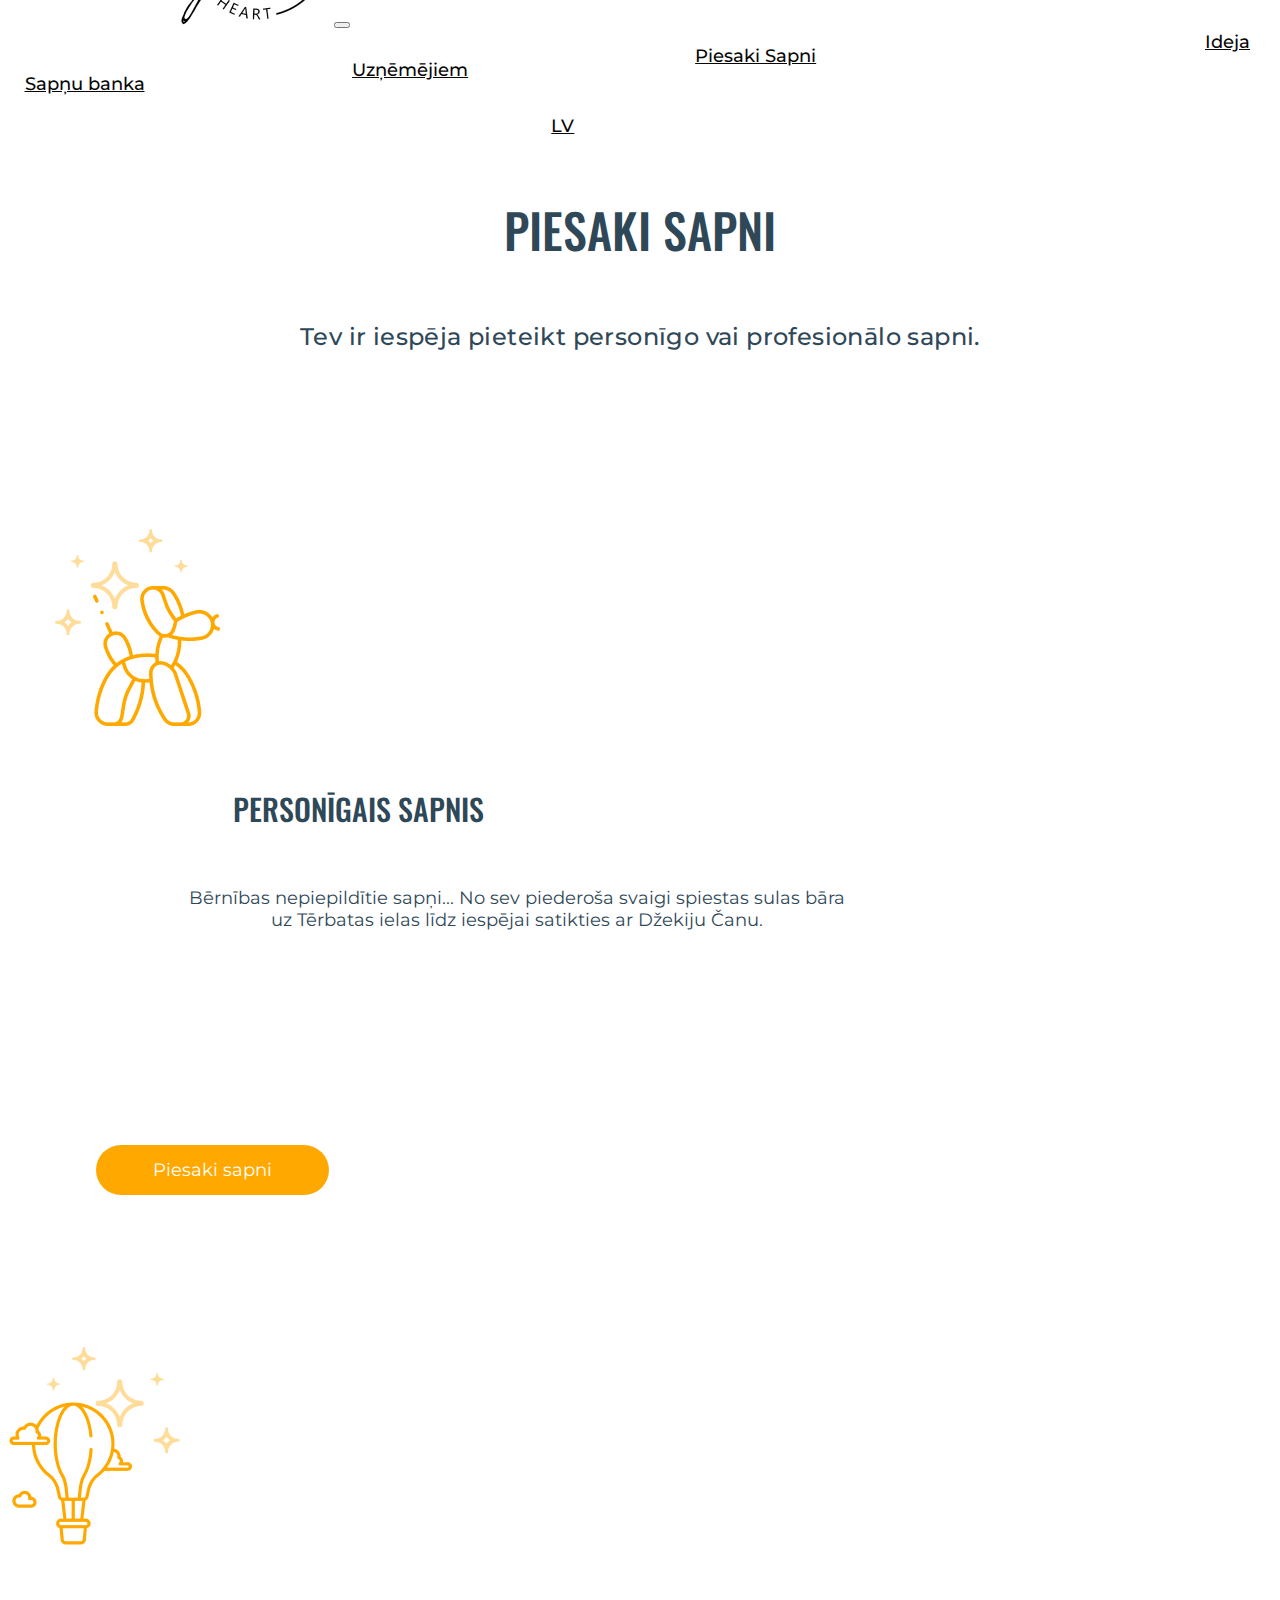
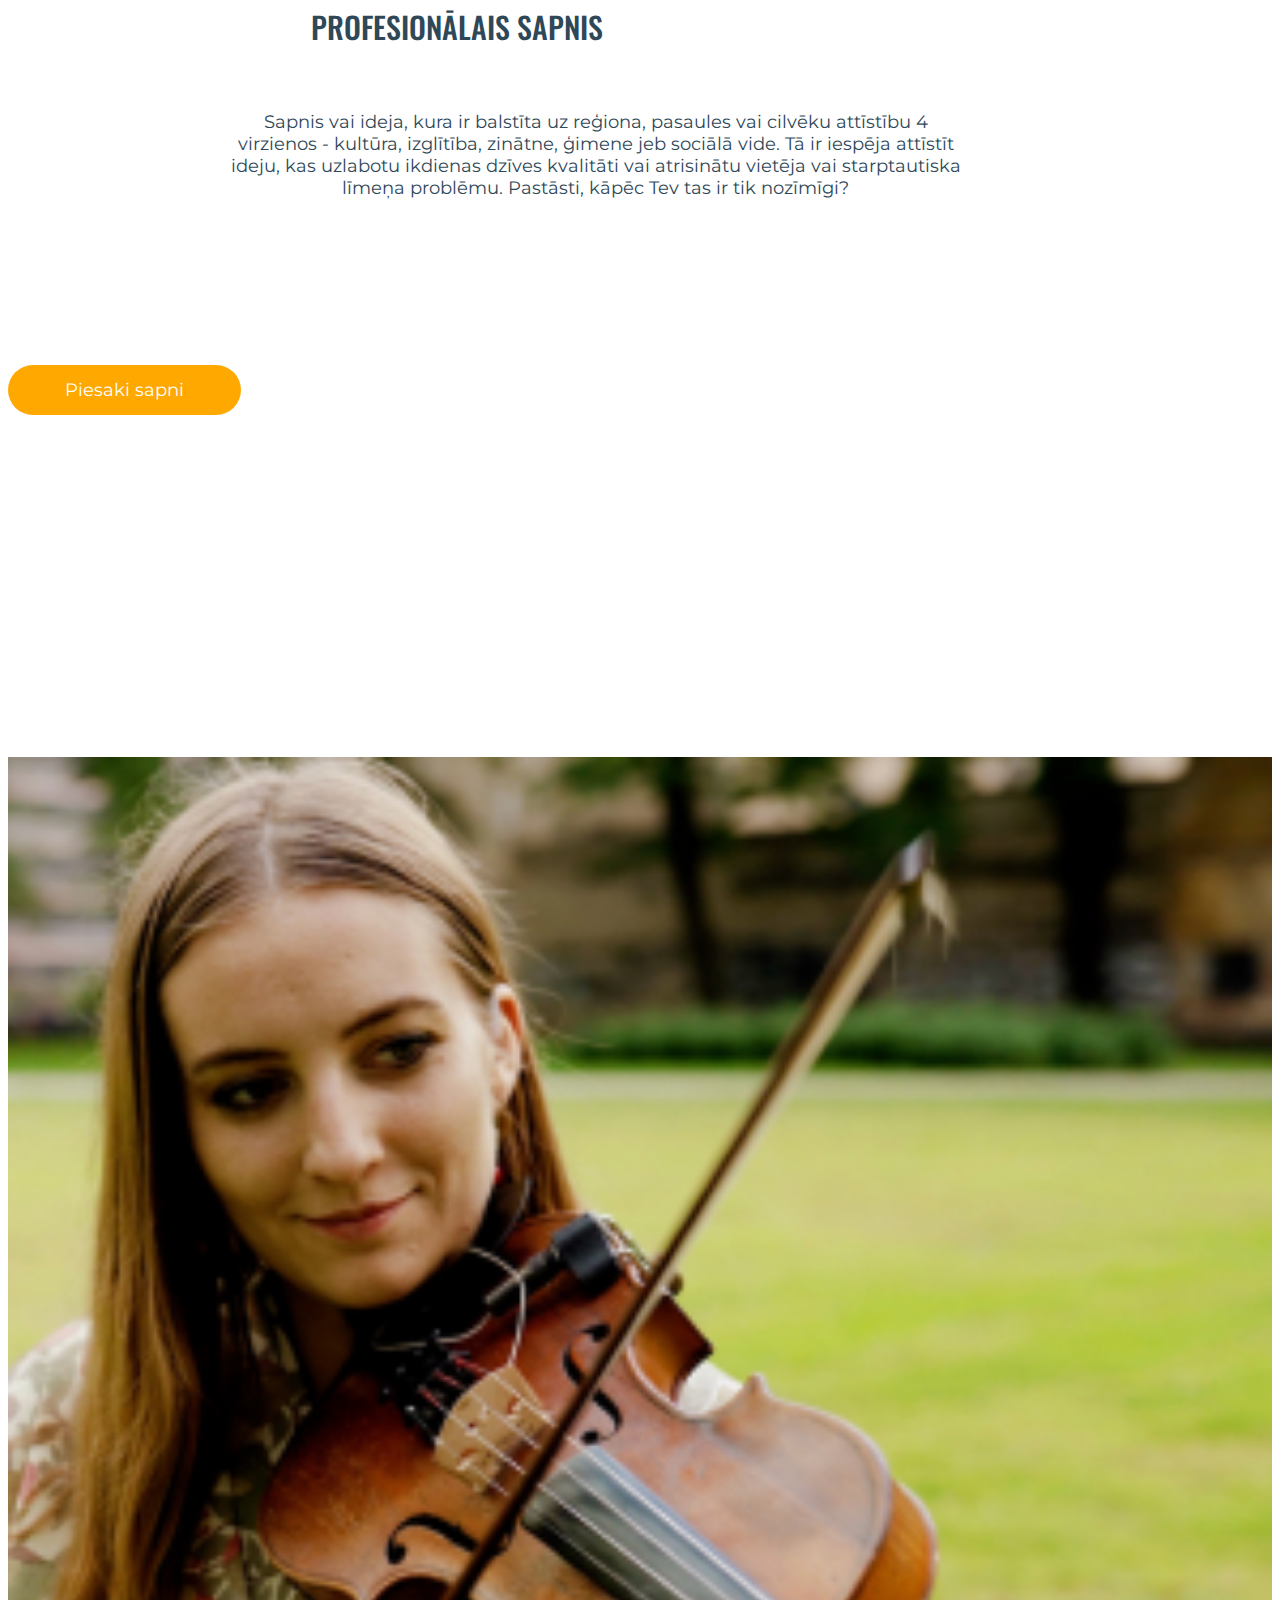
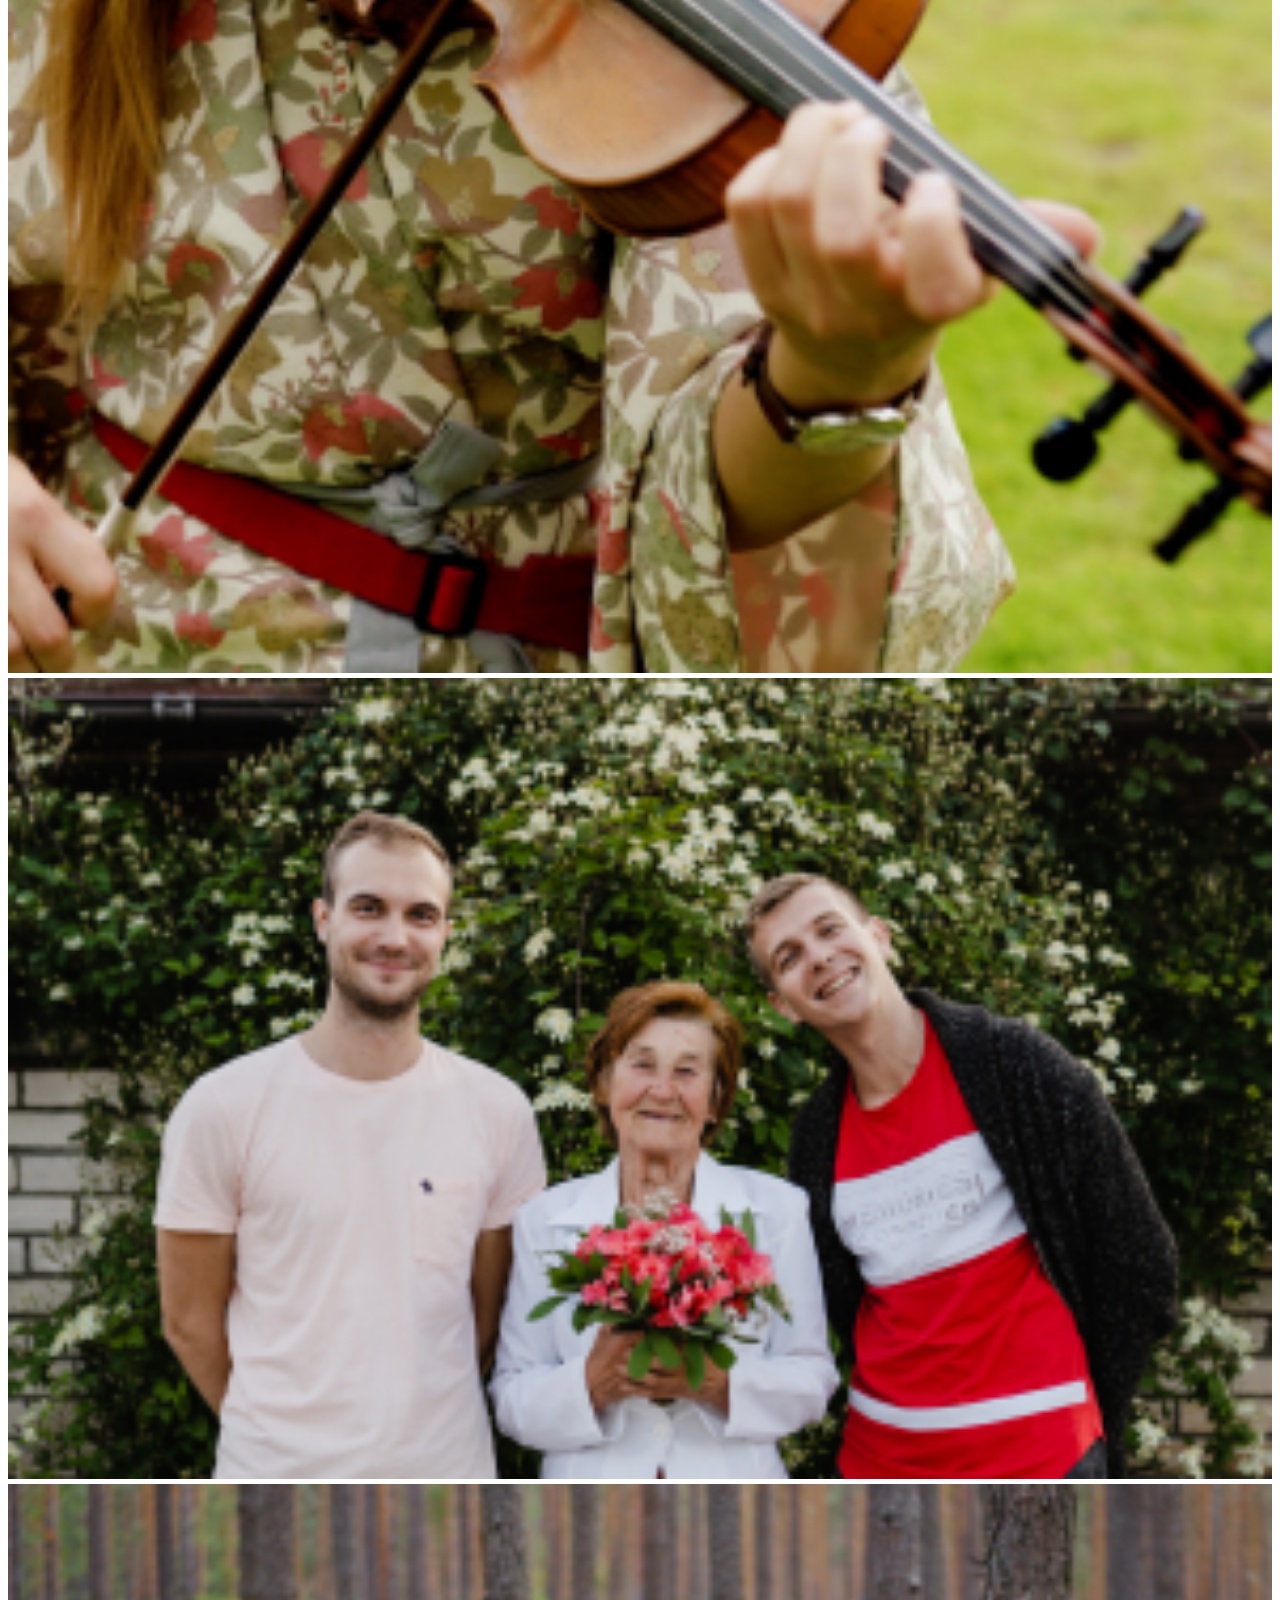
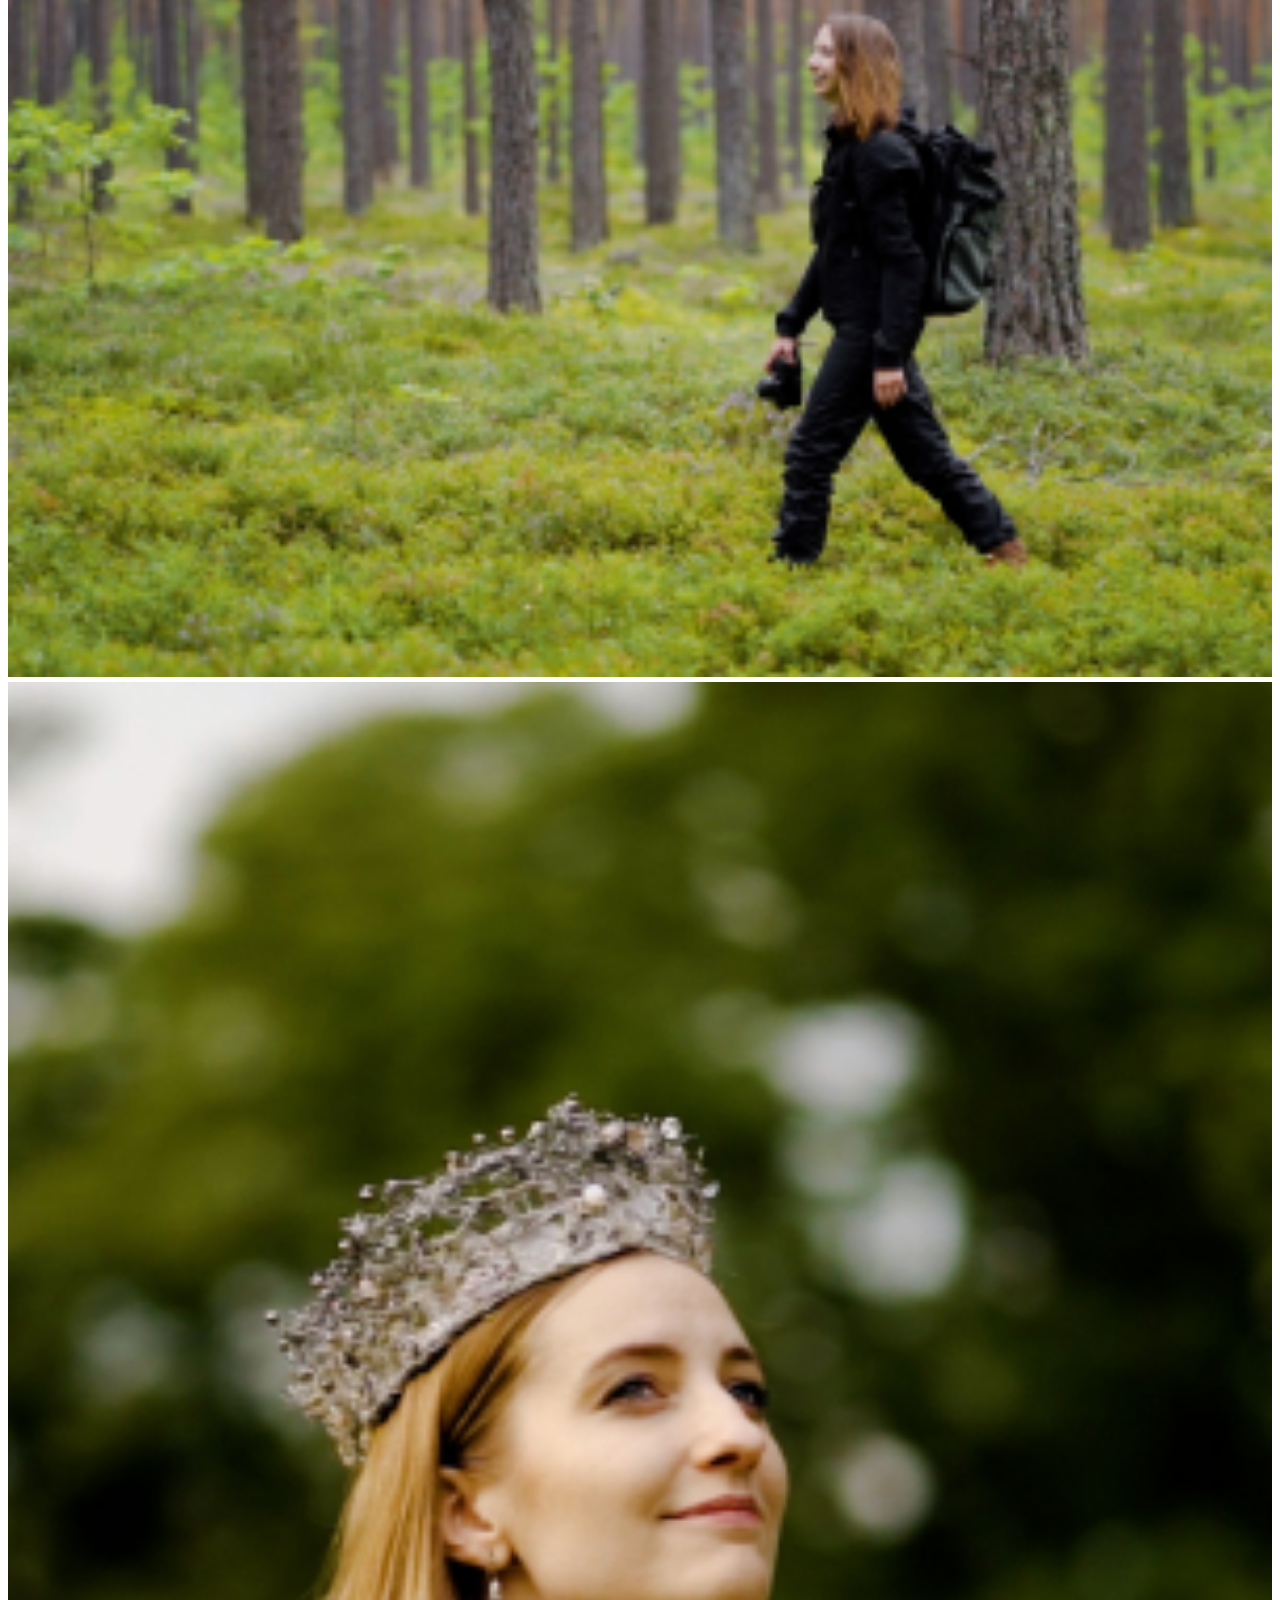
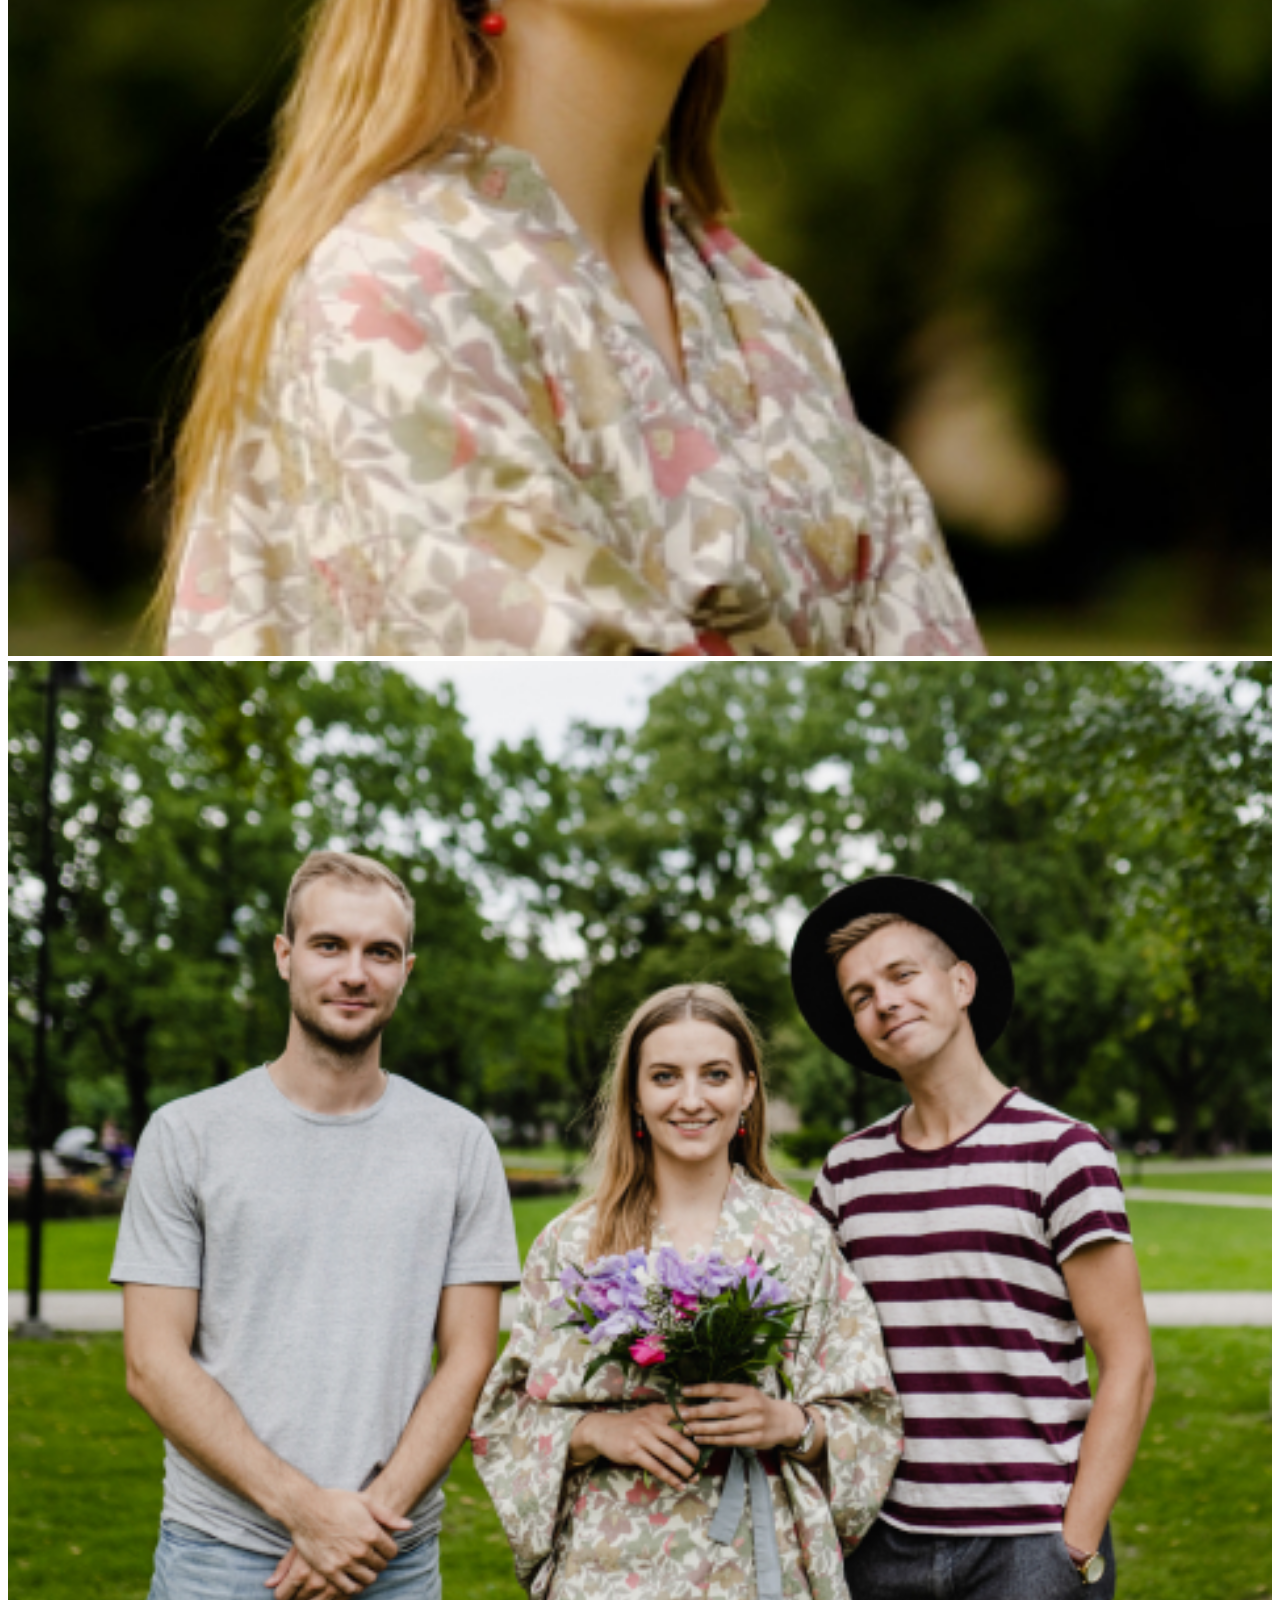
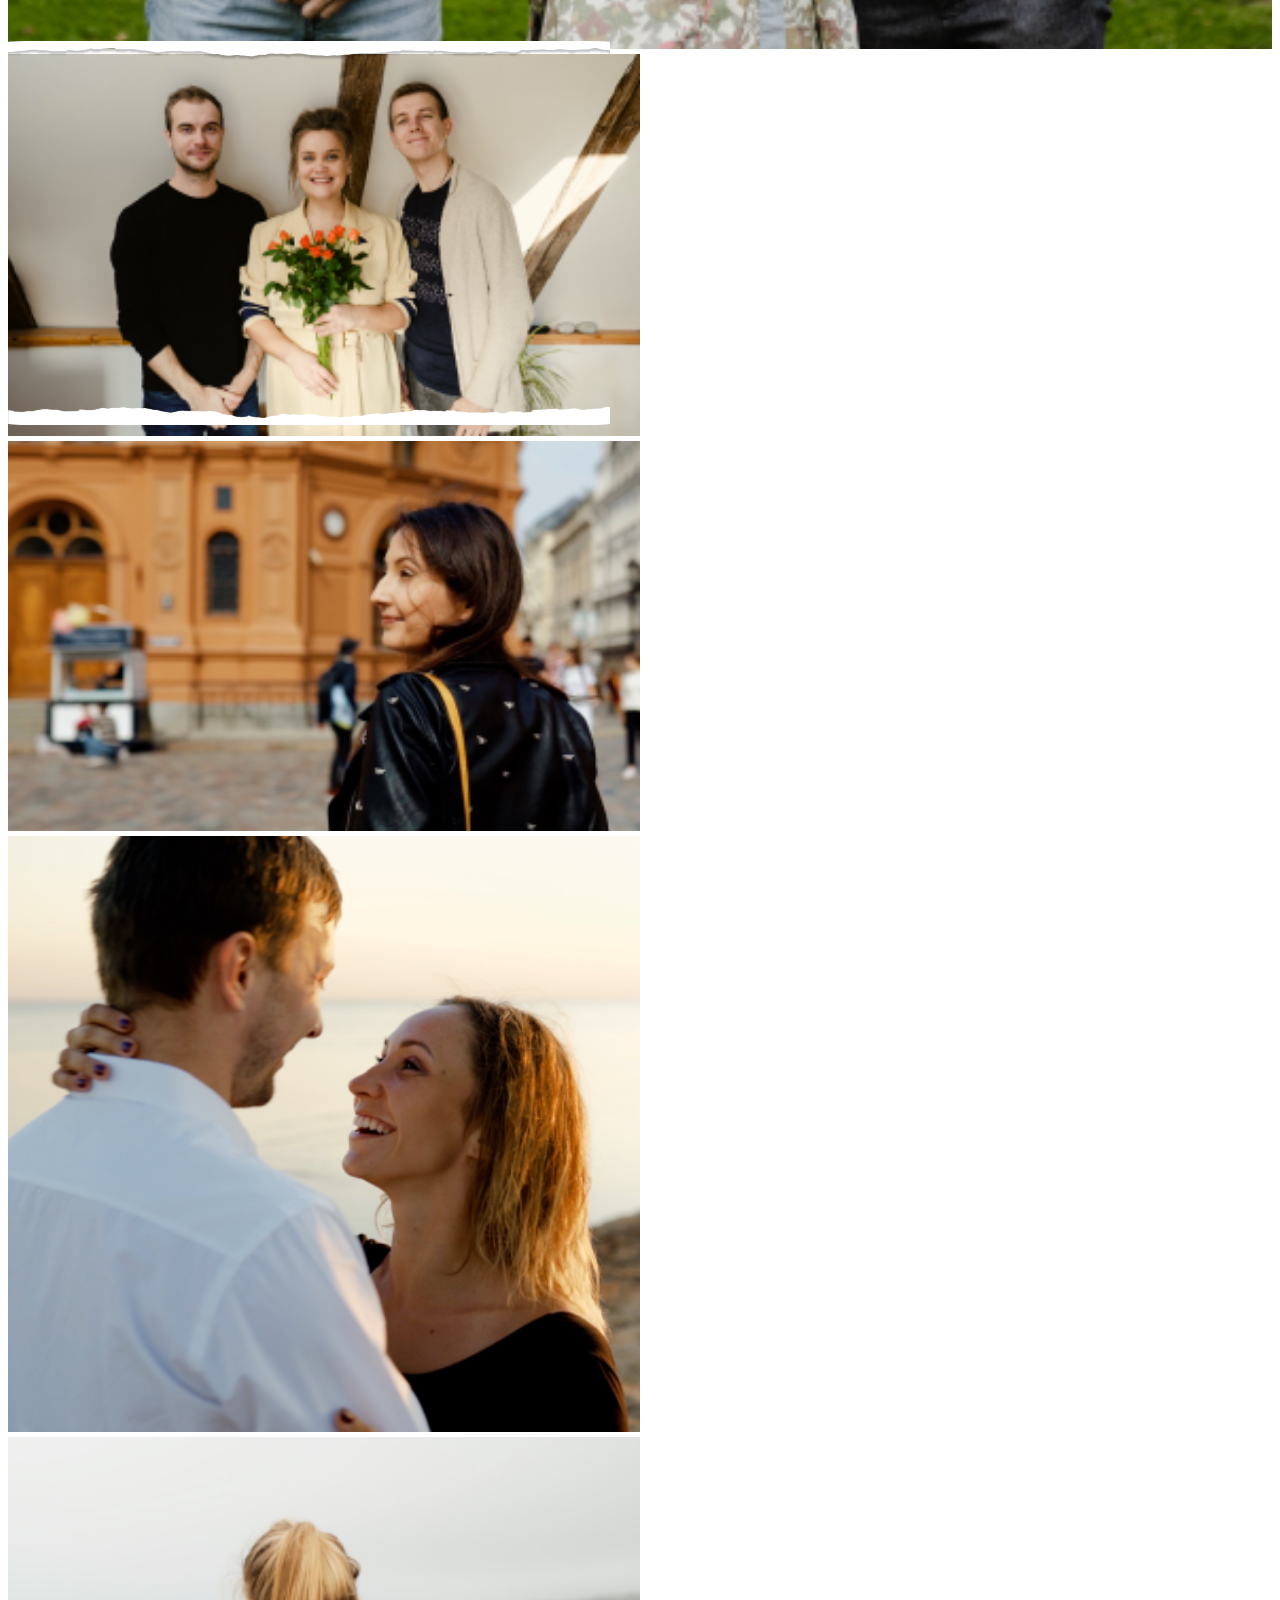
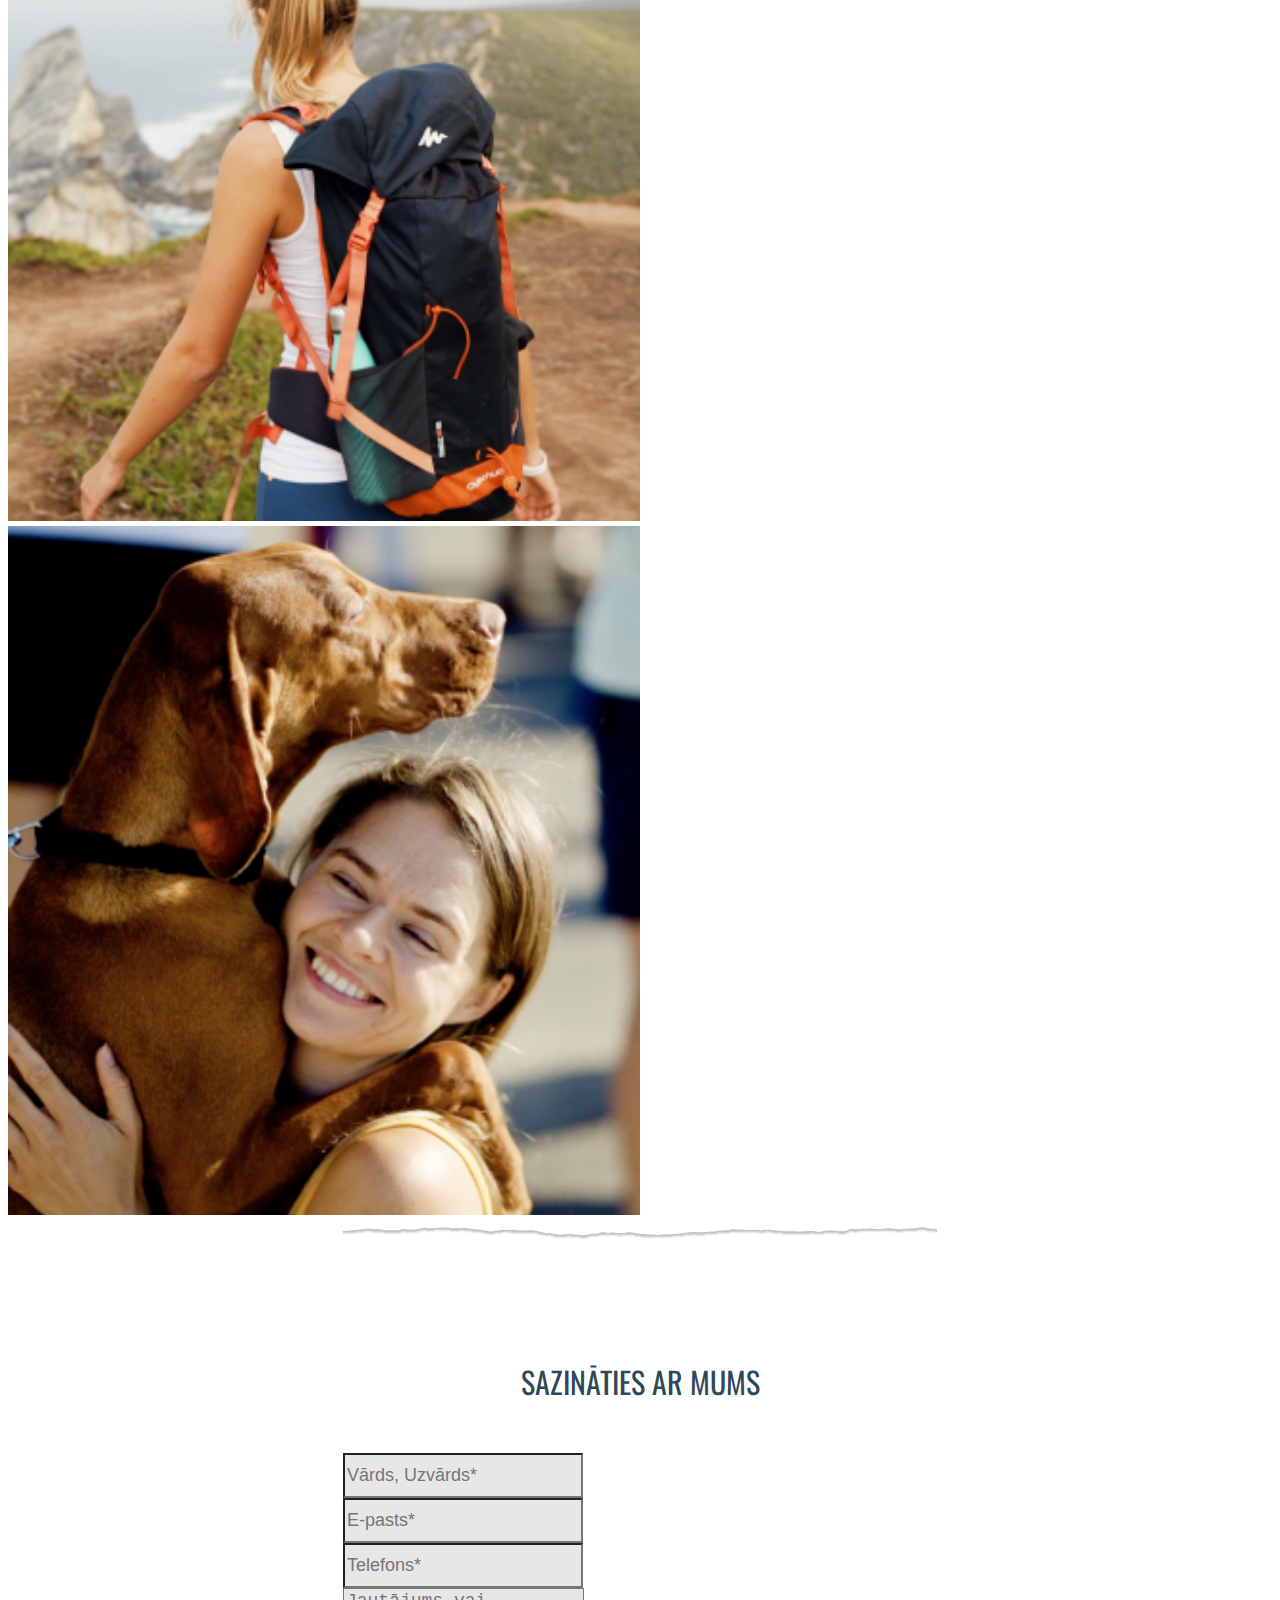
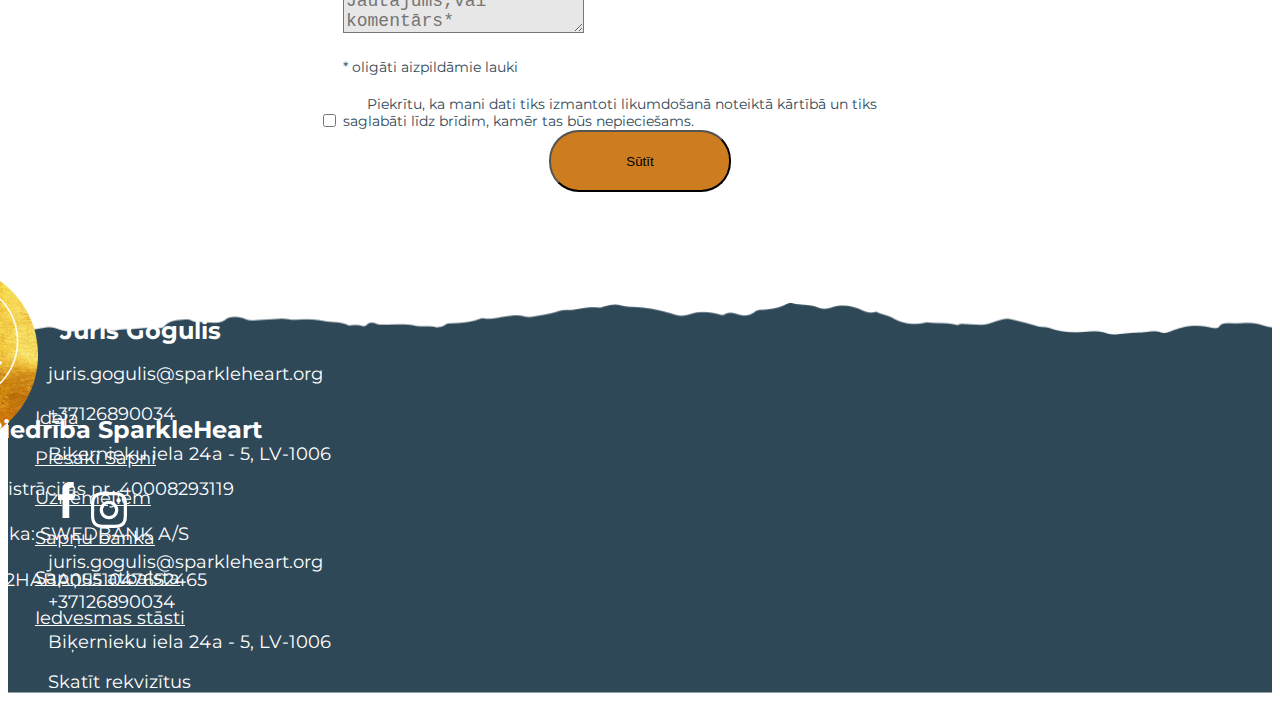
<file: Piesaki_sapni.html>
<!DOCTYPE html>
<lang="lv" class="h-100 width-1366px">
    <head>
		<meta charset="UTF-8">
		<meta name="viewport" content="width=device-width, initial-scale=1">
		<link rel="stylesheet" href="https://stackpath.bootstrapcdn.com/bootstrap/4.1.3/css/bootstrap.min.css" integrity="sha384-MCw98/SFnGE8fJT3GXwEOngsV7Zt27NXFoaoApmYm81iuXoPkFOJwJ8ERdknLPMO" crossorigin="anonymous">
		<link rel="stylesheet" href="Assets/css/piesaki-sapni.css">
    	<link href="https://fonts.googleapis.com/css2?family=Montserrat:wght@300&family=Oswald:wght@500&display=swap" rel="stylesheet">
		<script src="https://ajax.googleapis.com/ajax/libs/jquery/3.5.1/jquery.min.js"></script>
		<script src="js/theme.js"></script>
		<link rel="icon" type="png" href="Assets/img/Favicon.png"/>
	</head>
	<header>
<header>
        <nav class=" navbar navbar-expand-lg  navbar-light text-black ">
          <a class="navbar-brand"  href="/index.html">
          <img src="Assets/img/BlackLogo 3.png" alt="Logo" class="nav-stils" ></a>
          <button class="navbar-toggler" data-toggle="collapse" data-target="#navbarNav">
            <span class="navbar-toggler-icon"></span>
            </button>
          <div class="collapse navbar-collapse" id="navbarNav">
            <ul class="navbar-nav nav-fill w-100 justify-content-end" id="blackNavTx">
              <li class="nav-item">
                <a class="nav-link-1 active" aria-current="page" href="Ideja.html">Ideja</a>
              </li>
              <li class="nav-item">
                <a class="nav-link-2" href="Piesaki_sapni.html">Piesaki Sapni</a>
              </li>
              <li class="nav-item">
                <a class="nav-link-3" href="uznemejiem.html">Uzņēmējiem</a>
              </li>
              <li class="nav-item">
                <a class="nav-link-4" href="sapnu_banka.html">Sapņu banka</a>
              </li>
              <li class="nav-item">
                <a class="nav-link-5" href="sapnus_atbalsta.html">Sapņus atbalsta</a>
              </li>
              <li class="nav-item">
                <a class="nav-link-6" href="iedvesmas_stasti.html">99 iedvesmas stāsti </a>
              </li>
              <li class="nav-item">
                <a class="nav-link-7" href="#">LV </a>
              </li>
            </ul>
          </div>
      </nav>

</header>
<body class="piesaki_sapni">
    <button onclick="topFunction()" id="myBtn" title="Go to top">Top</button>
    <div class="row">
        <div class="col-12 ">
             <h1 class="virsrakstsPS">PIESAKI SAPNI</h1>
             <h3 class="secoondarytxtPS">Tev ir iespēja pieteikt personīgo vai profesionālo sapni.</h3>
        </div>    
    </div>
    <div class="container-fluid">
        <div class="row">
            <div class="col-lg-6 col-xs-12 text-center">
                <img src="Assets/img/person_sapnis_att.png" alt="personigais sapnis" class="image-fluid sapnis_atts">
                <h2 class="sapnispers_txt">PERSONĪGAIS SAPNIS</h2>
                <p class="sapnispers_content">Bērnības nepiepildītie sapņi... No sev piederoša svaigi spiestas sulas bāra uz Tērbatas ielas līdz iespējai satikties ar Džekiju Čanu. </p>
                <button class="button buttonPS">Piesaki sapni</button>
            </div>
            <div class="col-lg-6 col-xs-12  text-center">
                <img src="Assets/img/profes_sapnis_att,.png " alt="profesionalais sapnis" class="image-fluid sapnis_attb">
                <div class="sapnisprof_txt">PROFESIONĀLAIS SAPNIS</div>
                <p class="sapnisprof_content">Sapnis vai ideja, kura ir balstīta uz reģiona, pasaules vai cilvēku attīstību 4 virzienos - kultūra, izglītība, zinātne, ģimene jeb sociālā vide. Tā ir iespēja attīstīt ideju, kas uzlabotu ikdienas dzīves kvalitāti vai atrisinātu vietēja vai starptautiska līmeņa problēmu. Pastāsti, kāpēc Tev tas ir tik nozīmīgi?</p>
                <button class="button buttonpiesakisapniprof">Piesaki sapni</button>
            </div>
        </div>
    </div>
	<div class="container-fluid d-none d-sm-block no-padding">
		<div class="row no-gutters">
			<div class="col-sm-3 box img bilde ">
				<img src="Assets/img/Lauma_4.jpg" alt="Lauma" class="img-fluid">
			</div>
            <div class="col-sm-3 bilde">
				<img src="Assets/img/Brinuma_meita-3.jpg" alt="Brinuma_meita-3" class="img-fluid" width="100%">
				<img src="Assets/img/Arta_2 1.jpg" alt="Arta" class="img-fluid" width="100%">
			</div>
			<div class="col-sm-2 box img bilde">
				<img src="Assets/img/Lauma_3.jpg" alt="Lauma_3" class="img-fluid">
			</div>
			
			<div class="col-sm-4 box img bilde">
				<img src="Assets/img/Brinuma_meita-2.jpg" alt="Anda_2 1" class="img-fluid">
			</div>
			<img src="Assets/img/robotamala.svg" alt="Video" class=" img-fluid center w-100 mala-ps">
			<img src="Assets/img/robots_apaksa.svg" alt="Video" class=" img-fluid  center w-100 mala-ps2">
		</div>
	</div>

	<div class="container-fluid d-block d-sm-none">
		<div class="row no-gutters">
			<div class="col-sm-3 ">
				<img src="Assets/img/Brinuma_meita-15.png" alt="Brinuma_meita-15" class="img-fluid" width="50%">
				<img src="Assets/img/Alina_1 1.png" alt="Alina_1" class="img-fluid" width="50%">
			</div>
			<div class="col-sm-6  ">
				<img src="Assets/img/Anda_2 1.png" alt="Anda_2 1" class="img-fluid" width="50%">
			</div>
		</div>
		<div class="row no-gutters">
			<div class="col-sm-3 ">
				<img src="Assets/img/Zanda_1.png" alt="Zanda_1" class="img-fluid" width="50%">
			</div>
			<div class="col-sm-3">
				<img src="Assets/img/Sibilla_4.png" alt="Sibilla_4" class="img-fluid" width="50%">
			</div>
      <img src="Assets/img/robotamala.svg" alt="Video" class="center w-100 mala1">
      <img src="Assets/img/robots_apaksa.svg" alt="Video" class="center w-100 mala2">
		</div>
	</div>
</div>
	  
  <div class="col-12 ">
    <p class="sazinaties-ps">SAZINĀTIES AR MUMS</p>
  </div>
	</main>
	<form class="col-md-4 col-md-6 col-sm-12 center">
		<div class="row ">
			<div class="col-md-6 mb-3 ">
				<input type="text" class="form-control peleksfons"  placeholder="Vārds, Uzvārds*">
			</div>
			<div class="col-md-6 mb-3 ">
				<input type="email" class="form-control peleksfons" placeholder="E-pasts*">
			</div>
		</div>
		<div class="row m-0  ">
			<input type="number" class="form-control peleksfons"  placeholder="Telefons*" >
		</div>
		<div class="form-group mt-3">
			<textarea class="form-control peleksfons" rows="8.5" placeholder="Jautājums,vai komentārs*" ></textarea>
		</div>
		<div class="form-info-text">
			<p class="p nbsp-after zemtabulas">
				* oligāti aizpildāmie lauki
			</p>
		
		</div>
		<div class="form-group">
			<div class="form-check zemtabulas" >
				<input class="form-check-input" type="checkbox" id="gridCheck">
				<label class="form-check-label" for="gridCheck">
				Piekrītu, ka mani dati tiks izmantoti likumdošanā noteiktā kārtībā un tiks saglabāti līdz brīdim, kamēr tas būs nepieciešams.
				</label>
			</div>
		</div>
		<div class="form-info-text">
			<p class="p nbsp-after pazinojums" id="pazinojums">Paldies, ka sapņo!</p>
            <p class=" pazinojums2 pazinojums" id="pazinojums">Ja Tavs sapnis tiks izvēlēts, mēs ar Tevi sazināsimies.</p>
		<button type="button" class="btn btn-primary center" id="sutit_piesakiSapni" >Sūtīt</button>
    </div>
  </form>
	  <footer>
        <div class="container-fluid no-padding">
            <div class="view image-fluid " style="background-image:url(Assets/img/footer_1.png); background-size: cover; padding-top: 7em;">
                <div class="row">
                    <div class="col-xl-3 col-sm-6 text-center ">
                <img src="Assets/img/GoldenV2Logo 3.png" alt="Logo" class="image-fluid footer-logo">
            </div>
                  
            <div class="col-xl-3 d-none d-xl-block">
                <ul class="no-bullets footer-col-1" style=transform:translate(-13px,-62px);> 
                    <li><a class="col-1-1" href="#">Ideja</a></li>
                    <li><a class="col-1-1" href="#">Piesaki Sapni</a></li>
                    <li><a class="col-1-1" href="#">Uzņēmējiem</a></li>
                    <li><a class="col-1-1" href="#">Sapņu banka</a></li>
                    <li><a class="col-1-1" href="#">Sapņus atbalsta</a></li>
                    <li><a class="col-1-1" href="#">Iedvesmas stāsti</a></li>
                </ul>
                  </div>
                  <div class="col-xl-3 d-none d-xl-block" id="Col2Foot">
                    <ul class="no-bullets footer-col-2"> 
                            <li><h4>Biedrība SparkleHeart</h4></li>
                           <li><p>Reģistrācijas nr. 40008293119</p></li>
                        <li><p>Banka: SWEDBANK A/S</p></li>
                            <li><p>LV52HABA0551047652465</p></li>
                  </ul>
                </div> 
                <div class="col-xl-3 col-md-3">
                    <ul class="no-bullets footer-col-3 text-right" > 
                            <li class=""><h4 href="#">Juris Gogulis</h4></li>
                           <li class="d-none d-xl-block"><p href="#">juris.gogulis@sparkleheart.org</p></li>
                        <li class="d-none d-xl-block"><p href="#">+37126890034</p></li>
                            <li class="d-none d-xl-block"><p href="#">Biķernieku iela 24a - 5, LV-1006</p></li>
                        <img class=logo src="Assets/img/fb_logo.png" alt="FB logo">
                        <img class=logo src="Assets/img/insta_logo.png"  alt="Instagram logo">
        
        
                  </ul>
                </div> 
                <div class="col-sm-12  text-sm-left d-block d-sm-none ">
                    <ul class="no-bullets" > 
                            <li><p href="#">juris.gogulis@sparkleheart.org</p></li>
                           <li><p href="#">+37126890034</p></li>
                        <li><p href="#">Biķernieku iela 24a - 5, LV-1006</p></li>
                            <li><p href="#">Skatīt rekvizītus</p></li>
                  </ul>
                </div> 
                </div>
              </div>
            </div>
            </footer>
            <script src="https://cdn.jsdelivr.net/npm/popper.js@1.16.1/dist/umd/popper.min.js" integrity="sha384-9/reFTGAW83EW2RDu2S0VKaIzap3H66lZH81PoYlFhbGU+6BZp6G7niu735Sk7lN" crossorigin="anonymous"></script>
            <script src="https://stackpath.bootstrapcdn.com/bootstrap/4.5.2/js/bootstrap.min.js" integrity="sha384-B4gt1jrGC7Jh4AgTPSdUtOBvfO8shuf57BaghqFfPlYxofvL8/KUEfYiJOMMV+rV" crossorigin="anonymous"></script>
            <script> 
                var mybutton = document.getElementById("myBtn");
                window.onscroll = function() {scrollFunction()};
        </script>	
    </body>
</html>
</file>
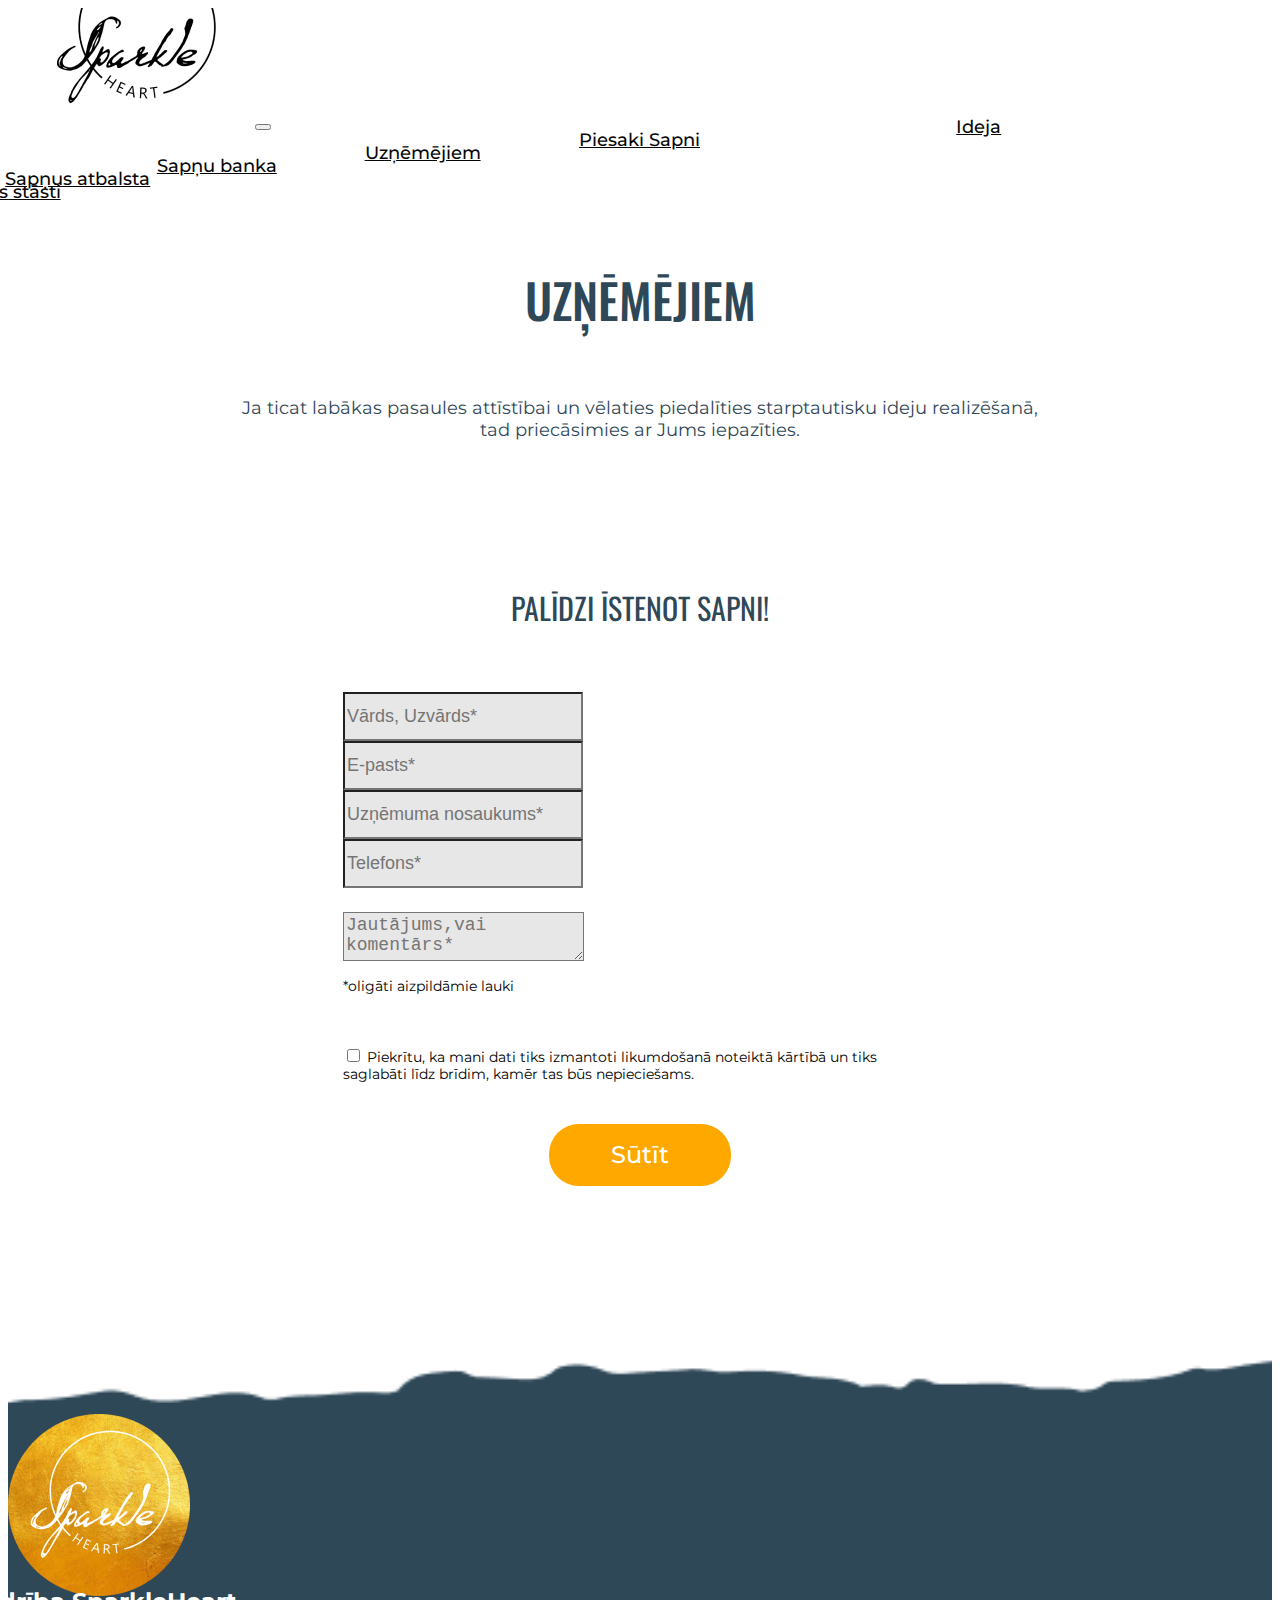
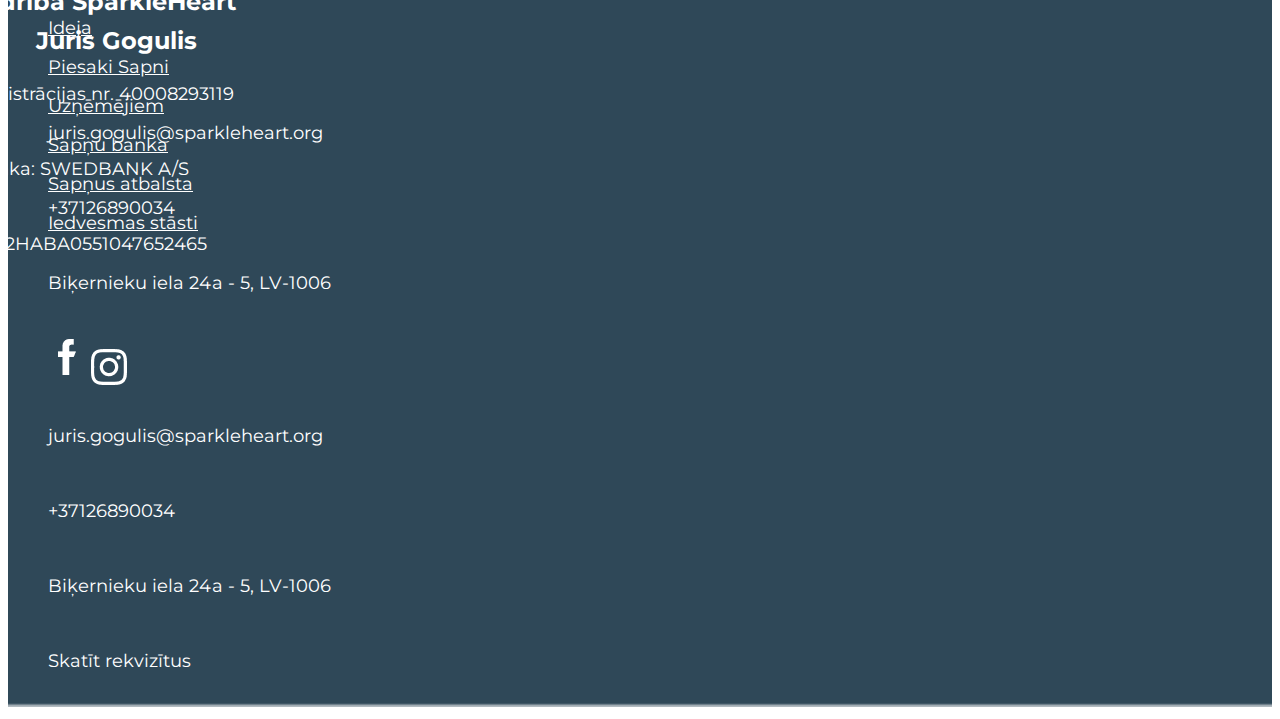
<file: uznemejiem.html>
<!DOCTYPE html>
<lang="lv" class="h-100 width-1366px">
<head>
  <meta charset="UTF-8">
  <meta name="viewport" content="width=device-width, initial-scale=1">
  <link rel="stylesheet" href="https://stackpath.bootstrapcdn.com/bootstrap/4.1.3/css/bootstrap.min.css" integrity="sha384-MCw98/SFnGE8fJT3GXwEOngsV7Zt27NXFoaoApmYm81iuXoPkFOJwJ8ERdknLPMO" crossorigin="anonymous">
  <link rel="stylesheet" href="Assets/css/uznemejiem.css">
  <link href="https://fonts.googleapis.com/css2?family=Montserrat:wght@300&family=Oswald:wght@500&display=swap" rel="stylesheet">
  <script src="https://ajax.googleapis.com/ajax/libs/jquery/3.5.1/jquery.min.js"></script>
  <script src="js/theme.js"></script>
  <link rel="icon" type="png" href="Assets/img/Favicon.png"/>
</head>
<header>
<header>
  <nav class=" navbar navbar-expand-lg  navbar-light text-black ">
    <a class="navbar-brand"  href="/index.html">
    <img src="Assets/img/BlackLogo 3.png" alt="Logo" class="nav-stils" ></a>
    <button class="navbar-toggler" data-toggle="collapse" data-target="#navbarNav">
      <span class="navbar-toggler-icon"></span>
      </button>
    <div class="collapse navbar-collapse" id="navbarNav">
      <ul class="navbar-nav nav-fill w-100 justify-content-end" id="blackNavTx">
        <li class="nav-item">
          <a class="nav-link-1 active" aria-current="page" href="Ideja.html">Ideja</a>
        </li>
        <li class="nav-item">
          <a class="nav-link-2" href="Piesaki_sapni.html">Piesaki Sapni</a>
        </li>
        <li class="nav-item">
          <a class="nav-link-3" href="uznemejiem.html">Uzņēmējiem</a>
        </li>
        <li class="nav-item">
          <a class="nav-link-4" href="sapnu_banka.html">Sapņu banka</a>
        </li>
        <li class="nav-item">
          <a class="nav-link-5" href="sapnus_atbalsta.html">Sapņus atbalsta</a>
        </li>
        <li class="nav-item">
          <a class="nav-link-6" href="iedvesmas_stasti.html">99 iedvesmas stāsti </a>
        </li>
        <li class="nav-item">
          <a class="nav-link-7" href="#">LV </a>
        </li>
      </ul>
    </div>
</nav>
  </div>
  </nav>
</header>
<body>
  <button onclick="topFunction()" id="myBtn" title="Go to top">Top</button>
  <div class="row">
    <div class="col-md-12 ">
      <p class="virsraksts_uznemejiem">UZŅĒMĒJIEM</p>
      <P class="uznemejiem_2_lim">Ja ticat labākas pasaules attīstībai un vēlaties piedalīties starptautisku ideju realizēšanā, <br> tad priecāsimies ar Jums iepazīties.</P>
    </div>
  </div>
  <div class="col-12 ">
    <p class="sazinaties_uznemejiem">PALĪDZI ĪSTENOT SAPNI!</p>
  </div>
  </main>
  <form class="col-md-4 col-md-6 col-sm-12 center">
    <div class="row ">
      <div class="col-md-6 mb-3 ">
        <input type="text" class="form-control peleksfons"  placeholder="Vārds, Uzvārds*">
      </div>
      <div class="col-md-6 mb-3 ">
        <input type="email" class="form-control peleksfons" placeholder="E-pasts*">
      </div>
    </div>
    <div class="row m-0  mb-3 ">
      <input type="text" class="form-control peleksfons"  placeholder="Uzņēmuma nosaukums*" >
    </div>
    <div class="row m-0  ">
      <input type="number" class="form-control peleksfons"  placeholder="Telefons*" >
    </div>
    <div class="form-group mt-3">
      <textarea class="form-control peleksfons" rows="9" placeholder="Jautājums,vai komentārs*" ></textarea>
    </div>
    <div class="form-info-text">
      <p class="p nbsp-after zemtabulas">
        *oligāti aizpildāmie lauki
      </p>
    </div>
    <div class="form-group">
      <div class="form-check zemtabulas" >
        <input class="form-check-input" type="checkbox" id="gridCheck">
        <label class="form-check-label" for="gridCheck">
        Piekrītu, ka mani dati tiks izmantoti likumdošanā noteiktā kārtībā un tiks <br> saglabāti līdz brīdim, kamēr tas būs nepieciešams.
        </label>
      </div>
    </div>
    <div class="form-info-text">
      <p class="p nbsp-after pazinojums" id="pazinojums">Paldies, ka sapņo!</p>
      <p class=" zemtabulas2 pazinojums" id="pazinojums">Ja Tavs sapnis tiks izvēlēts, mēs ar Tevi sazināsimies.</p>
      <button type="button" class="btn btn-primary center" id="sutit_uznemejiem" >Sūtīt</button>
    </div>
  </form>
  <footer>
    <div class="container-fluid no-padding">
      <div class="view image-fluid " style="background-image:url(Assets/img/footer_1.png); background-size: cover; padding-top: 7em;">
        <div class="row">
          <div class="col-xl-3 col-sm-6 text-center ">
            <img src="Assets/img/GoldenV2Logo 3.png" alt="Logo" class="image-fluid">
          </div>
          <div class="col-xl-3 d-none d-xl-block">
            <ul class="no-bullets footer-col-1">
              <li><a href="#">Ideja</a></li>
              <li><a href="#">Piesaki Sapni</a></li>
              <li><a href="#">Uzņēmējiem</a></li>
              <li><a href="#">Sapņu banka</a></li>
              <li><a href="#">Sapņus atbalsta</a></li>
              <li><a href="#">Iedvesmas stāsti</a></li>
            </ul>
          </div>
          <div class="col-xl-3 d-none d-xl-block" id="Col2Foot">
            <ul class="no-bullets">
              <li>
                <h4>Biedrība SparkleHeart</h4>
              </li>
              <li>
                <p>Reģistrācijas nr. 40008293119</p>
              </li>
              <li>
                <p>Banka: SWEDBANK A/S</p>
              </li>
              <li>
                <p>LV52HABA0551047652465</p>
              </li>
            </ul>
          </div>
          <div class="col-xl-3 col-md-3">
            <ul class="no-bullets footer-col-1 text-right" >
              <li class="">
                <h4 href="#">Juris Gogulis</h4>
              </li>
              <li class="d-none d-xl-block">
                <p href="#">juris.gogulis@sparkleheart.org</p>
              </li>
              <li class="d-none d-xl-block">
                <p href="#">+37126890034</p>
              </li>
              <li class="d-none d-xl-block">
                <p href="#">Biķernieku iela 24a - 5, LV-1006</p>
              </li>
              <img class=logo src="Assets/img/fb_logo.png" alt="FB logo">
              <img class=logo src="Assets/img/insta_logo.png"  alt="Instagram logo">
            </ul>
          </div>
          <div class="col-sm-12  text-sm-left d-block d-sm-none ">
            <ul class="no-bullets" >
              <li>
                <p href="#">juris.gogulis@sparkleheart.org</p>
              </li>
              <li>
                <p href="#">+37126890034</p>
              </li>
              <li>
                <p href="#">Biķernieku iela 24a - 5, LV-1006</p>
              </li>
              <li>
                <p href="#">Skatīt rekvizītus</p>
              </li>
            </ul>
          </div>
        </div>
      </div>
    </div>
  </footer>
  <script src="https://cdn.jsdelivr.net/npm/popper.js@1.16.1/dist/umd/popper.min.js" integrity="sha384-9/reFTGAW83EW2RDu2S0VKaIzap3H66lZH81PoYlFhbGU+6BZp6G7niu735Sk7lN" crossorigin="anonymous"></script>
  <script src="https://stackpath.bootstrapcdn.com/bootstrap/4.5.2/js/bootstrap.min.js" integrity="sha384-B4gt1jrGC7Jh4AgTPSdUtOBvfO8shuf57BaghqFfPlYxofvL8/KUEfYiJOMMV+rV" crossorigin="anonymous"></script>
  <script> 
    var mybutton = document.getElementById("myBtn");
    window.onscroll = function() {scrollFunction()};
  </script>	
</body>
</html>
</file>
<file: Assets/css/uznemejiem.css>
header,
body {
    font-family: Montserrat;
}

html {
    font-size: 18px;
}

@media (min-width: 990px) {
    html {
        font-size: 12px;
    }



    .first-button {
        display: none;

    }
}

.animated-icon1,
.animated-icon2,
.animated-icon3 {
    width: 30px;
    height: 20px;
    position: relative;
    margin: 0px;
    -webkit-transform: rotate(0deg);
    -moz-transform: rotate(0deg);
    -o-transform: rotate(0deg);
    transform: rotate(0deg);
    -webkit-transition: .5s ease-in-out;
    -moz-transition: .5s ease-in-out;
    -o-transition: .5s ease-in-out;
    transition: .5s ease-in-out;
    cursor: pointer;
}

.animated-icon1 span {
    display: block;
    position: absolute;
    height: 3px;
    width: 100%;
    border-radius: 9px;
    opacity: 1;
    left: 0;
    -webkit-transform: rotate(0deg);
    -moz-transform: rotate(0deg);
    -o-transform: rotate(0deg);
    transform: rotate(0deg);
    -webkit-transition: .25s ease-in-out;
    -moz-transition: .25s ease-in-out;
    -o-transition: .25s ease-in-out;
    transition: .25s ease-in-out;
}

.animated-icon1 span {
    background: black;
}

.animated-icon1 span:nth-child(1) {
    top: 0px;
}

.animated-icon1 span:nth-child(2) {
    top: 10px;
}

.animated-icon1 span:nth-child(3) {
    top: 20px;
}

.animated-icon1.open span:nth-child(1) {
    top: 11px;
    -webkit-transform: rotate(135deg);
    -moz-transform: rotate(135deg);
    -o-transform: rotate(135deg);
    transform: rotate(135deg);
}

.animated-icon1.open span:nth-child(2) {
    opacity: 0;
    left: -60px;
}

.animated-icon1.open span:nth-child(3) {
    top: 11px;
    -webkit-transform: rotate(-135deg);
    -moz-transform: rotate(-135deg);
    -o-transform: rotate(-135deg);
    transform: rotate(-135deg);
}


.nav-stils {
    padding-right: 3rem;
    padding-left: 2rem;
    padding-bottom: 1rem;
    margin-bottom: 1%;
}


#menu {
    color: black;
    text-align: center;
}



.logo {
    text-align: center;
    list-style-type: none;
}



.bilde {
    padding-top: 20px;
}

#blackNavTx .nav-item .nav-link {
    color: black;
    font-size: 18px;
    font-weight: 500;

}

.no-padding {
    padding: 0px;
}

.sazinaties {
    font-family: Oswald;
    text-align: center;
    color: #2F4858;
    margin-bottom: 3.9%;
    font-size: 30px;
    margin-top: 1%;
}




.sazinaties_uznemejiem {
    font-family: Oswald;
    text-align: center;
    color: #2F4858;
    margin-bottom: 4.9%;
    font-size: 30px;
    margin-top: 13%;
}

.center {
    display: block;
    margin-left: auto;
    margin-right: auto;
    width: 47%;
}

.buttonpiesakisapni {
    background-color: #FFA800;
    border: none;
    color: white;
    font-size: 18px;
    border-radius: 30px;
    width: 233px;
    height: 50px;
    font-weight: medium;
    font-family: Montserrat;
    margin-top: 8%;
    margin-bottom: 23%;
    cursor: pointer;
    line-height: 22px;
}




.buttonpiesakisapni {
    background-color: #FFA800;
    border: none;
    color: white;
    font-size: 18px;
    border-radius: 30px;
    width: 233px;
    height: 50px;
    font-weight: medium;
    font-family: Montserrat;
    margin-top: 8%;
    margin-bottom: 23%;
    cursor: pointer;
    line-height: 22px;
    margin-left: 2em;
}



.zemtabulas {
    height: 54px;
    font-style: normal;
    font-weight: normal;
    font-size: 14px;
    line-height: 17px;


}

#sutit_uznemejiem {
    width: 182px;
    height: 62px;
    background-color: #FFA800;
    border: none;
    color: white;
    text-align: center;
    font-size: 24px;
    border-radius: 30px;
    font-weight: 500;
    font-family: Montserrat;
    margin-top: 1em;
    margin-bottom: 6em;
    align-items: center;
    line-height: 29px;
}



#sutit {
    width: 182px;
    height: 62px;
    background-color: #FFA800;
    border: none;
    color: white;
    text-align: center;
    font-size: 24px;
    border-radius: 30px;
    font-weight: 500;
    font-family: Montserrat;
    margin-top: 6%;
    align-items: center;
    line-height: 29px;
}

@media (max-width:768px) {
    #sutit_uznemejiem {
        margin-top: 5em;
    }
}

.peleksfons {
    background-color: #c4c4c466;
    height: 43px;
    font-size: 18px;
}


.no-bullets,
a {
    list-style-type: none;
    color: #ffffff;
}

#myBtn {
    display: none;
    position: fixed;
    bottom: 20px;
    right: 30px;
    z-index: 99;
    border: none;
    outline: none;
    background-color: #2F4858;
    color: #ffffff;
    cursor: pointer;
    padding: 15px;
    border-radius: 20px;
    font-size: 18px;
}

h4 {

    font-size: 24px;
    margin-top: -23%;
    margin-left: -1%;
    margin-right: -5%;
}


.footer-col-1,
li {
    padding-bottom: 17px;
    font-size: 18px;
}

.footer-col-2,
li {
    padding-bottom: 17px;
    font-size: 18px;
}


#Col2Foot {
    margin-left: -6%;
    padding: 0%;
}

.pazinojums {
    display: none;
}

.virsraksts_uznemejiem {
    font-family: Oswald;
    font-style: normal;
    font-weight: 500;
    font-size: 48px;
    line-height: 71px;
    display: block;
    align-items: center;
    text-align: center;
    color: #2F4858;
    margin-top: 5.5%;
    margin-bottom: 62px;


}

.uznemejiem_2_lim {
    height: 49px;
    font-family: Montserrat;
    font-style: normal;
    font-weight: normal;
    font-size: 18px;
    line-height: 22px;
    text-align: center;
    color: #2F4858;
    margin-bottom: -2%;

}

.content-ideja {
    font-family: Montserrat;
    font-style: normal;
    font-weight: normal;
    font-size: 18px;
    line-height: 22px;
    text-align: center;
    color: #2F4858;
    height: 112px;
    top: 335px;
    margin-bottom: 2.5em;
}

.juris_att {
    position: relative;
    background: linear-gradient(180deg, rgba(47, 72, 88, 0.8) 18.63%, rgba(47, 72, 88, 0) 49.21%);

}

.juris_txt {
    position: absolute;
    font-family: Oswald;
    font-style: normal;
    font-weight: 500;
    font-size: 24px;
    line-height: 36px;
    color: #FFFFFF;
    text-align: center;
    align-items: center;
    position: absolute;
    top: 80%;
    left: 50%;
    transform: translate(-50%, -50%);
    margin-bottom: 150px;
}


.mt-3,
.my-3 {
    margin-top: 2rem !important;
}








.sapnis_att {
    margin-top: 15%;

}


@media (min-width: 992px) {
    .navbar-expand-lg {
        -ms-flex-flow: row nowrap;
        flex-flow: unset;
        -ms-flex-pack: start;
        justify-content: flex-start;
        margin-right: 10%;
        margin-left: 2%;
    }

    @media (min-width:1024px) {

        #blackNavTx .nav-item .nav-link-1 {
            color: #060606;
            font-size: 18px;
            font-weight: 500;
            margin-left: 70%;

        }

        #blackNavTx .nav-item .nav-link-2 {
            color: #060606;
            font-size: 18px;
            font-weight: 500;
            margin-left: 9%;

        }

        #blackNavTx .nav-item .nav-link-3 {
            color: #060606;
            font-size: 18px;
            font-weight: 500;
            margin-left: -30%;

        }

        #blackNavTx .nav-item .nav-link-4 {
            color: #060606;
            font-size: 18px;
            font-weight: 500;
            margin-left: -67%;

        }

        #blackNavTx .nav-item .nav-link-5 {
            color: #060606;
            font-size: 18px;
            font-weight: 500;
            margin-left: -92%;

        }

        #blackNavTx .nav-item .nav-link-6 {
            color: #060606;
            font-size: 18px;
            font-weight: 500;
            margin-left: -111%;

        }

        #blackNavTx .nav-item .nav-link-7 {
            color: #060606;
            font-size: 18px;
            font-weight: 500;
            margin-left: -298%;

        }

        a:hover {
            text-decoration: underline;
            text-decoration-color: #FFA800;
            text-decoration-line: underline;
        }

        .sapnispers_content {

            height: 176px;
            font-family: Montserrat;
            font-style: normal;
            font-weight: normal;
            font-size: 18px;
            line-height: 22px;
            text-align: center;
            color: #2F4858;
            width: 60%;
            margin-top: -5.5%;
            width: 52%;
            margin-left: 10em;
        }

        .sapnisprof_content {

            height: 176px;
            font-family: Montserrat;
            font-style: normal;
            font-weight: normal;
            font-size: 18px;
            line-height: 22px;
            text-align: center;
            color: #2F4858;
            width: 60%;
            margin-top: 6%;
            width: 59%;
            margin-left: 17%;

        }








        .nav-logo {
            margin-left: 19%;
            margin-top: -9%;
        }
    }

    .navbar-nav {
        display: -ms-flexbox;
        display: flex;
        -ms-flex-direction: column;
        flex-direction: column;
        padding-left: 0;
        margin-bottom: -39px;
        list-style: none;
    }

    .nav-fill .nav-item {
        -ms-flex: 1 1 auto;
        flex: 16 30 auto;
        text-align: center;
        margin-top: -26px;
    }
}
</file>
<file: Assets/css/piesaki-sapni.css>
/*$desktop:1200px; //xl
laptop:1024px; //lg
tablet:768px; //md
phone:480px; //sm */

.reset-this {
    animation: none;
    animation-delay: 0;
    animation-direction: normal;
    animation-duration: 0;
    animation-fill-mode: none;
    animation-iteration-count: 1;
    animation-name: none;
    animation-play-state: running;
    animation-timing-function: ease;
    backface-visibility: visible;
    background: 0;
    background-attachment: scroll;
    background-clip: border-box;
    background-color: transparent;
    background-image: none;
    background-origin: padding-box;
    background-position: 0 0;
    background-position-x: 0;
    background-position-y: 0;
    background-repeat: repeat;
    background-size: auto auto;
    border: 0;
    border-style: none;
    border-width: medium;
    border-color: inherit;
    border-bottom: 0;
    border-bottom-color: inherit;
    border-bottom-left-radius: 0;
    border-bottom-right-radius: 0;
    border-bottom-style: none;
    border-bottom-width: medium;
    border-collapse: separate;
    border-image: none;
    border-left: 0;
    border-left-color: inherit;
    border-left-style: none;
    border-left-width: medium;
    border-radius: 0;
    border-right: 0;
    border-right-color: inherit;
    border-right-style: none;
    border-right-width: medium;
    border-spacing: 0;
    border-top: 0;
    border-top-color: inherit;
    border-top-left-radius: 0;
    border-top-right-radius: 0;
    border-top-style: none;
    border-top-width: medium;
    bottom: auto;
    box-shadow: none;
    box-sizing: content-box;
    caption-side: top;
    clear: none;
    clip: auto;
    color: inherit;
    columns: auto;
    column-count: auto;
    column-fill: balance;
    column-gap: normal;
    column-rule: medium none currentColor;
    column-rule-color: currentColor;
    column-rule-style: none;
    column-rule-width: none;
    column-span: 1;
    column-width: auto;
    content: normal;
    counter-increment: none;
    counter-reset: none;
    cursor: auto;
    direction: ltr;
    display: inline;
    empty-cells: show;
    float: none;
    font: normal;
    font-family: inherit;
    font-size: medium;
    font-style: normal;
    font-variant: normal;
    font-weight: normal;
    height: auto;
    hyphens: none;
    left: auto;
    letter-spacing: normal;
    line-height: normal;
    list-style: none;
    list-style-image: none;
    list-style-position: outside;
    list-style-type: disc;
    margin: 0;
    margin-bottom: 0;
    margin-left: 0;
    margin-right: 0;
    margin-top: 0;
    max-height: none;
    max-width: none;
    min-height: 0;
    min-width: 0;
    opacity: 1;
    orphans: 0;
    outline: 0;
    outline-color: invert;
    outline-style: none;
    outline-width: medium;
    overflow: visible;
    overflow-x: visible;
    overflow-y: visible;
    padding: 0;
    padding-bottom: 0;
    padding-left: 0;
    padding-right: 0;
    padding-top: 0;
    page-break-after: auto;
    page-break-before: auto;
    page-break-inside: auto;
    perspective: none;
    perspective-origin: 50% 50%;
    position: static;
    right: auto;
    table-layout: auto;
    text-align: inherit;
    text-align-last: auto;
    text-decoration: none;
    text-decoration-color: inherit;
    text-decoration-line: none;
    text-decoration-style: solid;
    text-indent: 0;
    text-shadow: none;
    text-transform: none;
    top: auto;
    transform: none;
    transform-style: flat;
    transition: none;
    transition-delay: 0s;
    vertical-align: baseline;
    visibility: visible;
    white-space: normal;
    widows: 0;
    width: auto;
    word-spacing: normal;
    z-index: auto;
}


header,
body {
    font-family: Montserrat;

}

html {
    font-size: 18px;
}

.nav-stils {

    padding-left: 10%;
    margin-top: -10%;
}

.first-button {
    display: none;

}



.animated-icon1,
.animated-icon2,
.animated-icon3 {
    width: 30px;
    height: 20px;
    position: relative;
    margin: 0px;
    -webkit-transform: rotate(0deg);
    -moz-transform: rotate(0deg);
    -o-transform: rotate(0deg);
    transform: rotate(0deg);
    -webkit-transition: .5s ease-in-out;
    -moz-transition: .5s ease-in-out;
    -o-transition: .5s ease-in-out;
    transition: .5s ease-in-out;
    cursor: pointer;
}

.animated-icon1 span {
    display: block;
    position: absolute;
    height: 3px;
    width: 100%;
    border-radius: 9px;
    opacity: 1;
    left: 0;
    -webkit-transform: rotate(0deg);
    -moz-transform: rotate(0deg);
    -o-transform: rotate(0deg);
    transform: rotate(0deg);
    -webkit-transition: .25s ease-in-out;
    -moz-transition: .25s ease-in-out;
    -o-transition: .25s ease-in-out;
    transition: .25s ease-in-out;
}

.animated-icon1 span {
    background: black;
}

.animated-icon1 span:nth-child(1) {
    top: 0px;
}

.animated-icon1 span:nth-child(2) {
    top: 10px;
}

.animated-icon1 span:nth-child(3) {
    top: 20px;
}

.animated-icon1.open span:nth-child(1) {
    top: 11px;
    -webkit-transform: rotate(135deg);
    -moz-transform: rotate(135deg);
    -o-transform: rotate(135deg);
    transform: rotate(135deg);
}

.animated-icon1.open span:nth-child(2) {
    opacity: 0;
    left: -60px;
}

.animated-icon1.open span:nth-child(3) {
    top: 11px;
    -webkit-transform: rotate(-135deg);
    -moz-transform: rotate(-135deg);
    -o-transform: rotate(-135deg);
    transform: rotate(-135deg);
}

.navbar li {
    padding: 0;
}

.secoondarytxtPS {
    font-family: Montserrat;
    font-style: normal;
    font-weight: 500;
    font-size: 24px;
    line-height: 29px;
    text-align: center;
    color: #2F4858;
    margin-top: 4.5%;
    letter-spacing: 0.4px;
    height: 31px;
}


#menu {
    color: black;
    text-align: center;
}

.logo {
    text-align: center;
    list-style-type: none;
}


.virsrakstsPS {
    font-family: Oswald;
    font-style: normal;
    font-weight: 500;
    font-size: 48px;
    line-height: 71px;
    display: block;
    align-items: center;
    text-align: center;
    color: #2F4858;
    margin-top: 6.9%;
}

.sapnis_atts {
    margin-top: 12%;
    padding-left: 5.6em;
}

.sapnis_attb {
    margin-top: 12%;
    padding-right: 2em;
}

.nav-item a {
    color: rgba(0, 0, 0, .9);

}

.navbar li {
    padding: .5rem 1rem;
}


@media (min-width:1024px) {
    .sapnispers_txt {
        height: 30px;
        font-family: Oswald;
        font-style: normal;
        font-weight: 500;
        font-size: 30px;
        line-height: 44px;
        display: flex;
        color: #2F4858;
        margin-top: 1.85em;
        width: 42%;
        margin-left: 7.5em;
        margin-bottom: 11%;

    }

    .sapnisprof_txt {
        height: 30px;
        font-family: Oswald;
        font-style: normal;
        font-weight: 500;
        font-size: 30px;
        line-height: 44px;
        display: flex;
        color: #2F4858;
        margin-top: 1.8em;
        width: 50%;
        margin-left: 24%;
    }
}

.virsrakstsPS {
    font-family: Oswald;
    font-style: normal;
    font-weight: 500;
    font-size: 48px;
    line-height: 71px;
    display: block;
    align-items: center;
    text-align: center;
    color: #2F4858;
    margin-top: 6.9%;
}

.sapnis_atts {
    margin-top: 12%;
    padding-left: 2.6em;
}

.sapnis_attb {
    margin-top: 12%;
    padding-right: 2em;
}

.nav-item a {
    color: rgba(0, 0, 0, .9);

}

.navbar li {
    padding: .5rem 1rem;
}

@media (max-width:1265px) {
    .sapnispers_txt {
        height: 30px;
        font-family: Oswald;
        font-style: normal;
        font-weight: 500;
        font-size: 30px;
        line-height: 44px;
        display: flex;
        color: #2F4858;
        margin-top: 8%;
        margin-left: 34%;
        margin-bottom: 17%;

    }

    .sapnisprof_txt {
        height: 30px;
        font-family: Oswald;
        font-style: normal;
        font-weight: 500;
        font-size: 30px;
        line-height: 44px;
        display: flex;
        color: #2F4858;
        margin-top: 1.8em;
        width: 50%;
        margin-left: 36%;
        margin-bottom: 17%;
    }

    .sapnis_attb {
        margin-top: 12%;
        padding-left: 6em;


    }
}

@media (min-width: 992px) {
    .navbar-expand-lg {
        -ms-flex-flow: row nowrap;
        flex-flow: unset;
        -ms-flex-pack: start;
        justify-content: flex-start;
        margin-right: -10%;
        margin-left: 2%;
    }

    @media (min-width:1024px) {

        #blackNavTx .nav-item .nav-link-1 {
            color: #060606;
            font-size: 18px;
            font-weight: 500;
            margin-left: 77%;

        }

        #blackNavTx .nav-item .nav-link-2 {
            color: #060606;
            font-size: 18px;
            font-weight: 500;
            margin-left: 6%;

        }

        #blackNavTx .nav-item .nav-link-3 {
            color: #060606;
            font-size: 18px;
            font-weight: 500;
            margin-left: -46%;

        }

        #blackNavTx .nav-item .nav-link-4 {
            color: #060606;
            font-size: 18px;
            font-weight: 500;
            margin-left: -95%;

        }

        #blackNavTx .nav-item .nav-link-5 {
            color: #060606;
            font-size: 18px;
            font-weight: 500;
            margin-left: -123%;

        }

        #blackNavTx .nav-item .nav-link-6 {
            color: #060606;
            font-size: 18px;
            font-weight: 500;
            margin-left: -145%;

        }

        #blackNavTx .nav-item .nav-link-7 {
            color: #060606;
            font-size: 18px;
            font-weight: 500;
            margin-left: -17em;

        }

        a:hover {
            text-decoration: underline;
            text-decoration-color: #FFA800;
            text-decoration-line: underline;
        }

        .sapnispers_content {

            height: 176px;
            font-family: Montserrat;
            font-style: normal;
            font-weight: normal;
            font-size: 18px;
            line-height: 22px;
            text-align: center;
            color: #2F4858;
            width: 60%;
            margin-top: -5.5%;
            width: 52%;
            margin-left: 10em;
        }

        .sapnisprof_content {

            height: 176px;
            font-family: Montserrat;
            font-style: normal;
            font-weight: normal;
            font-size: 18px;
            line-height: 22px;
            text-align: center;
            color: #2F4858;
            width: 60%;
            margin-top: 6%;
            width: 59%;
            margin-left: 17%;

        }








        .nav-logo {
            margin-left: 19%;
            margin-top: -9%;
        }
    }

    .navbar-nav {
        display: -ms-flexbox;
        display: flex;
        -ms-flex-direction: column;
        flex-direction: column;
        padding-left: 0;
        margin-bottom: -39px;
        list-style: none;
    }

    .nav-fill .nav-item {
        -ms-flex: 1 1 auto;
        flex: 16 30 auto;
        text-align: center;
        margin-top: -26px;
    }
}

@media (max-width:768px) {
    .sapnispers_txt {
        height: 30px;
        font-family: Oswald;
        font-style: normal;
        font-weight: 500;
        font-size: 30px;
        line-height: 44px;
        display: flex;
        color: #2F4858;
        margin-top: 1.85em;
        width: 42%;
        margin-left: 34%;
        margin-bottom: 15%;

    }

    .sapnisprof_txt {
        height: 30px;
        font-family: Oswald;
        font-style: normal;
        font-weight: 500;
        font-size: 30px;
        line-height: 44px;
        display: flex;
        color: #2F4858;
        margin-top: 1.8em;
        width: 50%;
        margin-left: 28%;
    }
}

.mala-ps {
    position: absolute;
    margin-top: -1%;

}


.mala-ps2 {
    position: absolute;
    margin-top: 27%;
    width: 100%;
}

.buttonPS {
    background-color: #FFA800;
    border: none;
    color: white;
    font-size: 18px;
    border-radius: 30px;
    width: 233px;
    height: 50px;
    font-weight: medium;
    font-family: Montserrat;
    margin-top: 5.1%;
    cursor: pointer;
    line-height: 22px;
    margin-left: 7%;
}

.buttonpiesakisapniprof {
    background-color: #FFA800;
    border: none;
    color: white;
    font-size: 18px;
    border-radius: 30px;
    width: 233px;
    height: 50px;
    font-weight: medium;
    font-family: Montserrat;
    margin-top: 4.8%;
    margin-bottom: 27%;
    cursor: pointer;
    line-height: 22px;
    margin-right: 7.0%;
}

.sazinaties-ps {
    font-family: Oswald;
    text-align: center;
    color: #2F4858;
    margin-bottom: 3.9%;
    font-size: 30px;
    margin-top: 7.5%;
}






.center {
    display: block;
    margin-left: auto;
    margin-right: auto;
    width: 47%;
    border-radius: 5%;
}





.zemtabulas {
    font-family: Montserrat;
    font-style: normal;
    font-weight: normal;
    font-size: 14px;
    line-height: 17px;
    color: #2F4858;
    margin-top: 3.5%;


}




.peleksfons {
    background-color: #c4c4c466;
    height: 39px;
    font-size: 18px;
}

.form-check-label {
    margin-left: 4%;
    margin-top: 2%;
    margin-bottom: 6.3%;
}


.no-bullets,
a {
    list-style-type: none;
    color: #ffffff;
}

.form-check-input {
    position: absolute;
    margin-top: 1rem;
    margin-left: -1.1rem;

}

.box img {
    width: 100%;
    height: 100%;
    object-fit: cover;
    object-position: 50% 50%;
}

#sutit_piesakiSapni {
    width: 182px;
    height: 62px;
    background: #CD7C20;
    border-radius: 30px;
    margin-bottom: 8.3em;
}


.pazinojums {
    display: none;
}



#myBtn {
    display: none;
    position: fixed;
    bottom: 20px;
    right: 30px;
    z-index: 99;
    border: none;
    outline: none;
    background-color: #2F4858;
    color: #ffffff;
    cursor: pointer;
    padding: 15px;
    border-radius: 20px;
    font-size: 18px;
}

.footer-logo {
    margin-top: -17%;
    margin-left: -12%;
}

h4 {
    font-size: 24px;
    margin-top: -24%;
    margin-left: 1%;
    margin-right: -5%;
}

#Col2Foot {
    margin-left: -6%;
    padding: 0%;
    margin-top: 1%
}

.footer-col-1 li {
    padding-bottom: 1em;
}

.footer-col-2 li {
    padding-bottom: 16px;
    font-size: 18px;

}

.footer-col-2 h4 {
    margin-bottom: 0rem;
}

.footer-col-2 p {
    margin-bottom: -0.6em;
}

.footer-col-3 {
    margin-top: .7em;
}

.footer-col-3 li {
    margin-right: -1em;
}

.footer-col-3 p {
    margin-bottom: 0.4em;
}

.footer-col-3 h4 {
    margin-right: 0em;
    margin-bottom: 0.6rem;
}
</file>
